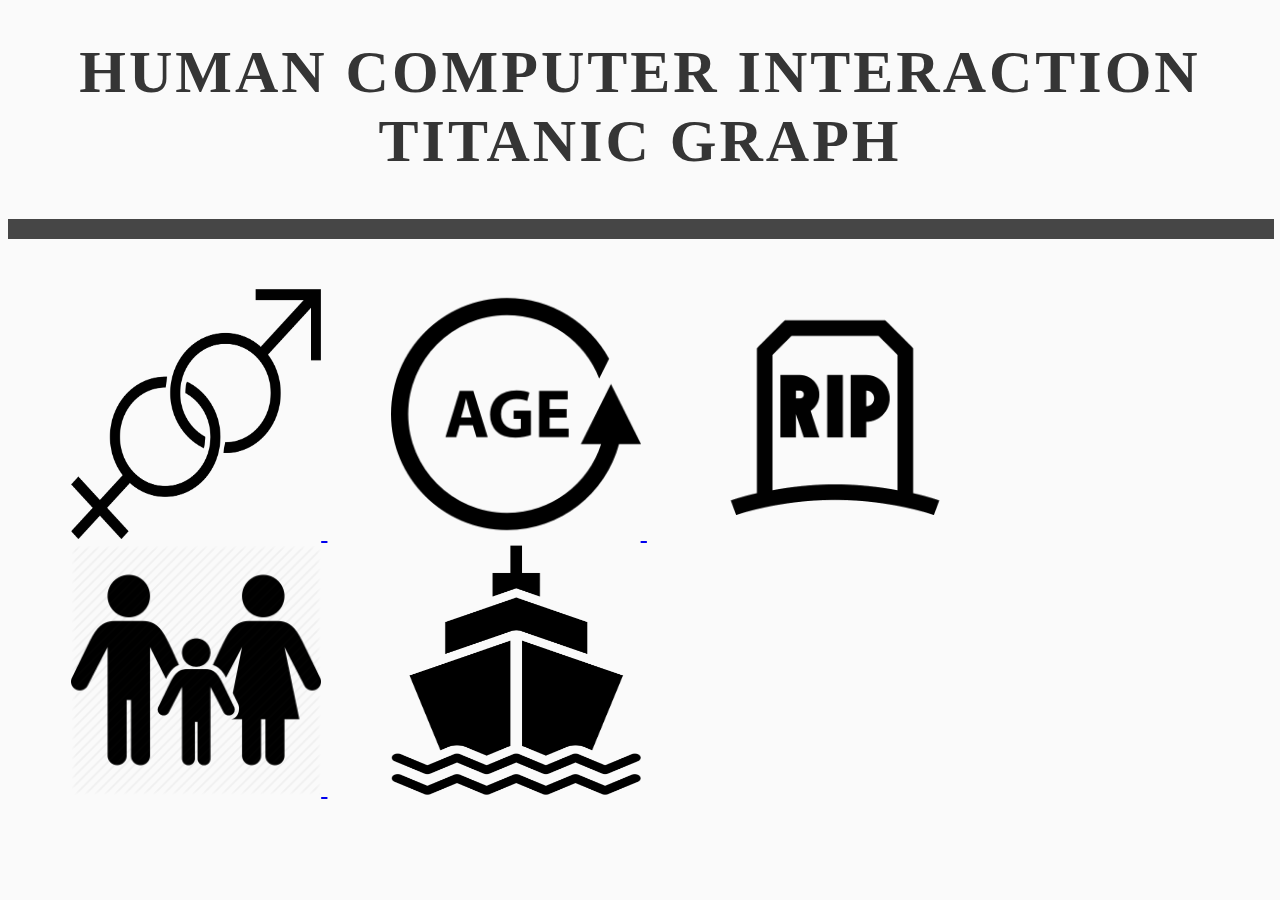
<file: index.html>
<!DOCTYPE html>
<html lang="en">
  <head>
    <title>TITANIC 3 BARCHART</title>
    <meta charset="utf-8" />
    <link rel="stylesheet" href="style.css" />
  </head>
  <body>
    <header>HUMAN COMPUTER INTERACTION TITANIC GRAPH</header>
    <hr size="20" width="100%" color="#464646" />
    <div class="graphlogo">
      <a href="gender.html">
        <img class="Gender" src="images/gender.png" width="250" height="250" />
      </a>

      <a href="age.html">
        <img class="Age" src="images/age.png" width="250" height="250" />
      </a>

      <a href="survivor.html">
        <img
          class="survivor"
          src="images/survivor.png"
          width="250"
          height="250"
        />
      </a>

      <a href="parch1.html">
        <img class="parch" src="images/parch.png" width="250" height="250" />
      </a>

      <a href="embark1.html">
        <img class="embark" src="images/embark.png" width="250" height="250" />
      </a>
    </div>
  </body>
</html>
</file>
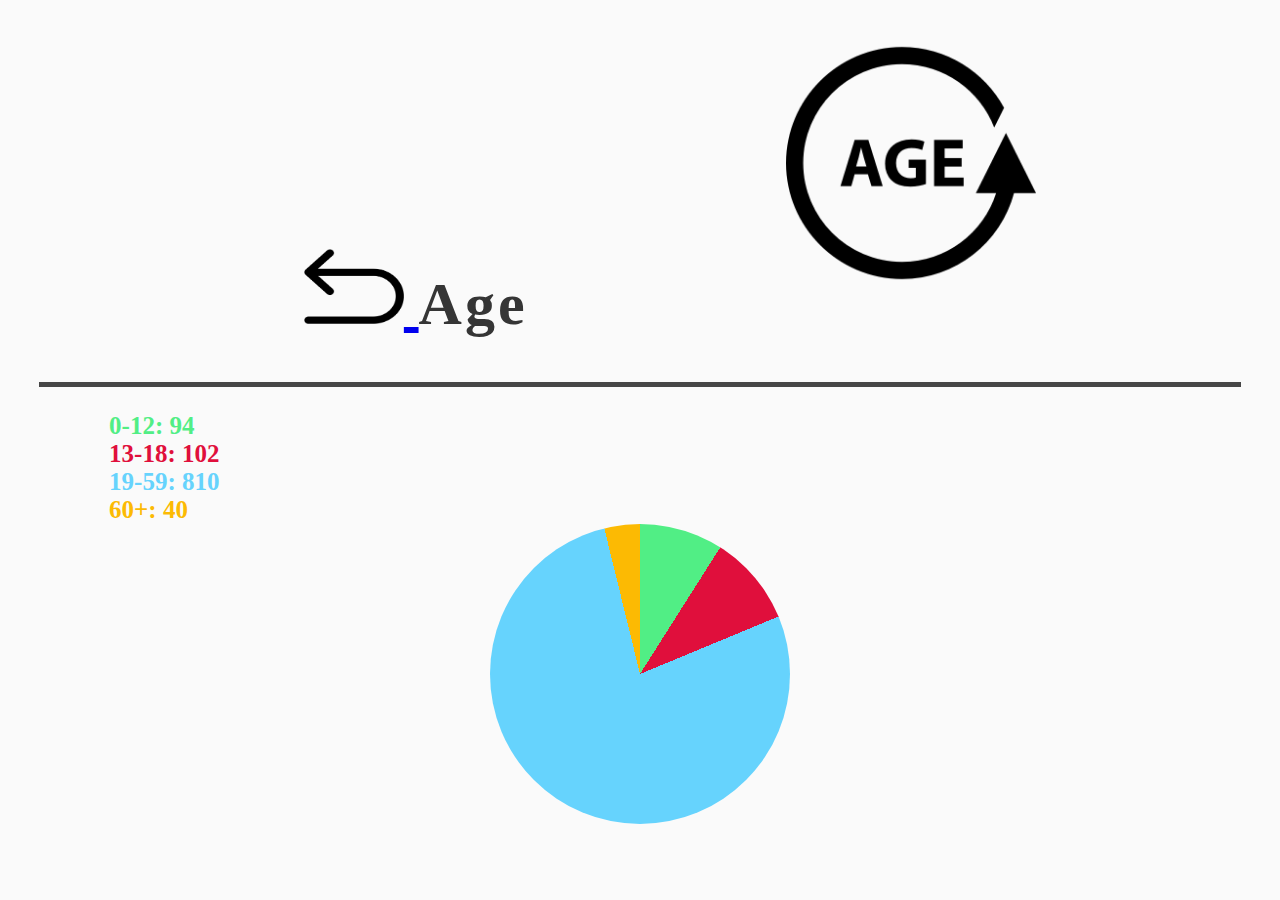
<file: age.html>
<!DOCTYPE html>
<html>
  <head>
    <meta charset="utf-8" />
    <title>Aage</title>
    <link rel="stylesheet" href="style.css" />
  </head>
  <body>
    <header>
      <a href="index.html">
        <img class="previous" src="images/previous.png" />
      </a>
      Age
      <img class="icon" src="images/age.png" />
    </header>
    <hr size="5" width="95%" color="#464646" />
    <div class="stats">
        <div style="color: #51ee85">0-12: 94</div>
        <div style="color: #e00f3c">13-18: 102</div>
        <div style="color: #66d3fd">19-59: 810</div>
        <div style="color: #fcba03">60+: 40</div>
    </div>
    <div class="agegraph"></div>
  </body>
</html>
</file>
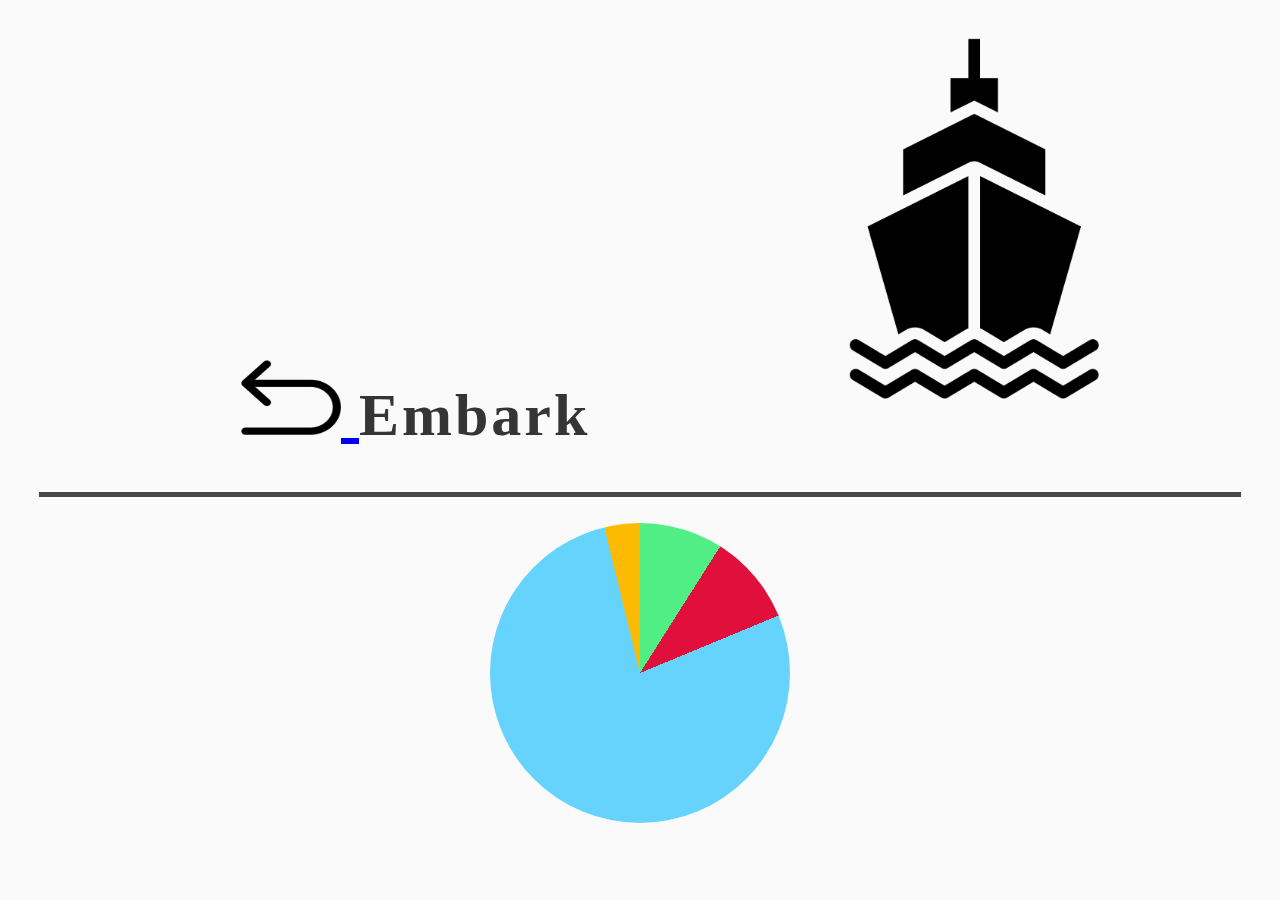
<file: embark.html>
<!DOCTYPE html>
<html>
  <head>
    <meta charset="utf-8" />
    <title>Embark</title>
    <link rel="stylesheet" href="style.css" />
  </head>
  <body>
    <header>
      <a href="index.html">
        <img class="previous" src="images/previous.png" />
      </a>
      Embark
      <img class="icon" src="images/embark.png" />
    </header>
    <hr size="5" width="95%" color="#464646" />
    <div class="stats"></div>
    <div class="agegraph"></div>
  </body>
</html>
</file>
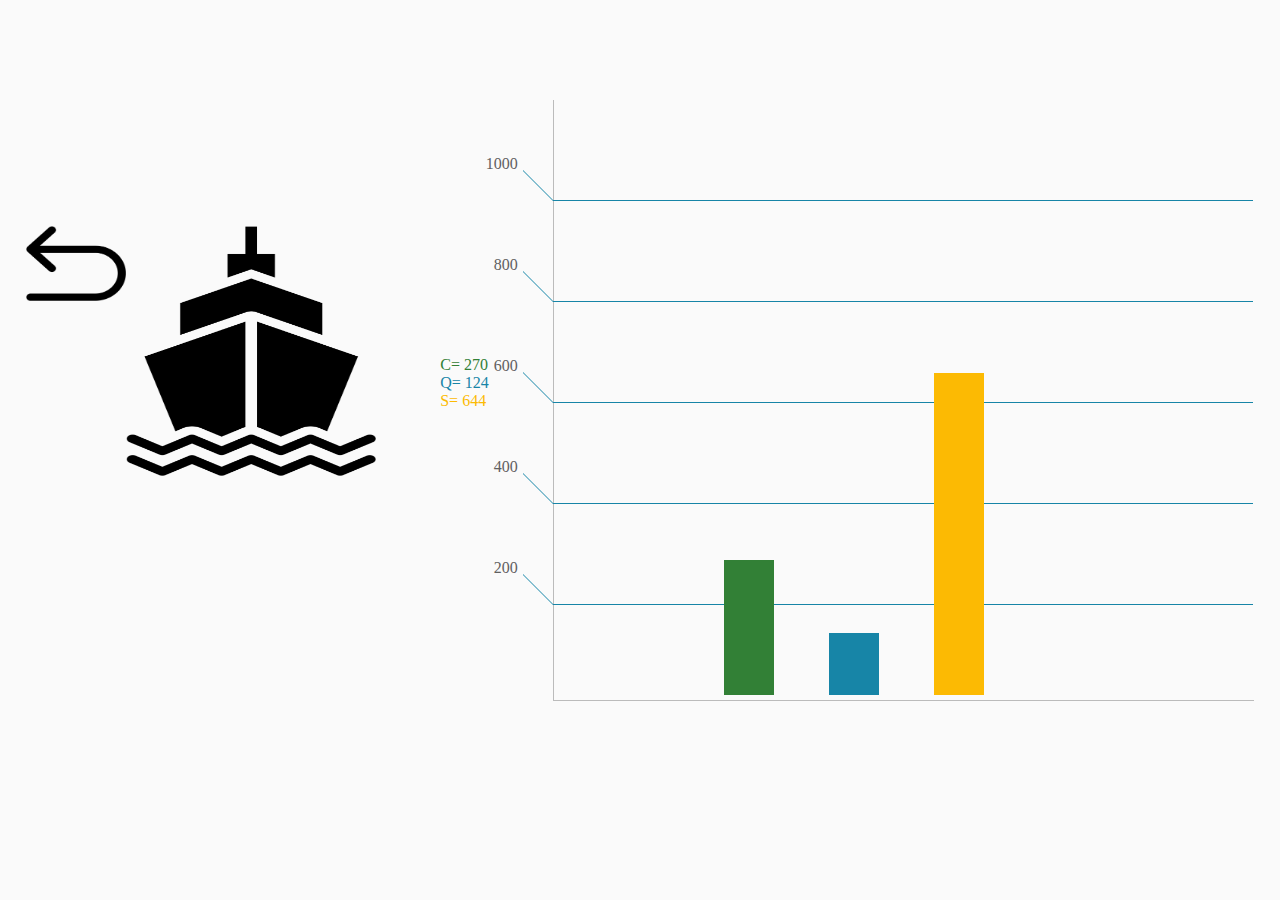
<file: embark1.html>
<!DOCTYPE html> 
<html lang="en">
    <head>
        <meta charset="UTF-8" />
        <meta http-equiv="X-UA-Compatible" content="IE=edge" />
        <meta name="viewport" content="width=device-width, initial-scale=1.0" />
        <link rel="stylesheet" href="style1.css" />
    </head>
    <body>
        <header>
            <a href="index.html">
            <img class="previous" src="images/previous.png" />
          </a>
          <img class="icon" src="images/embark.png" /></header>
        <div class="stats">
            <div style="color: #328036">C= 270</div>
            <div style="color: #1785a7">Q= 124</div>
            <div style="color: #fcba03">S= 644</div>
          </div>
        <div class="container">
            <div class="bar one"></div>
            <div class="bar two"></div>
            <div class="bar three"></div>

            <ul class="v-meter">
                <li><div>1000</div></li>
                <li><div>800</div></li>
                <li><div>600</div></li>
                <li><div>400</div></li>
                <li><div>200</div></li>
            </ul>
        </div>
        <p></p>
    </body>
</html>
</file>
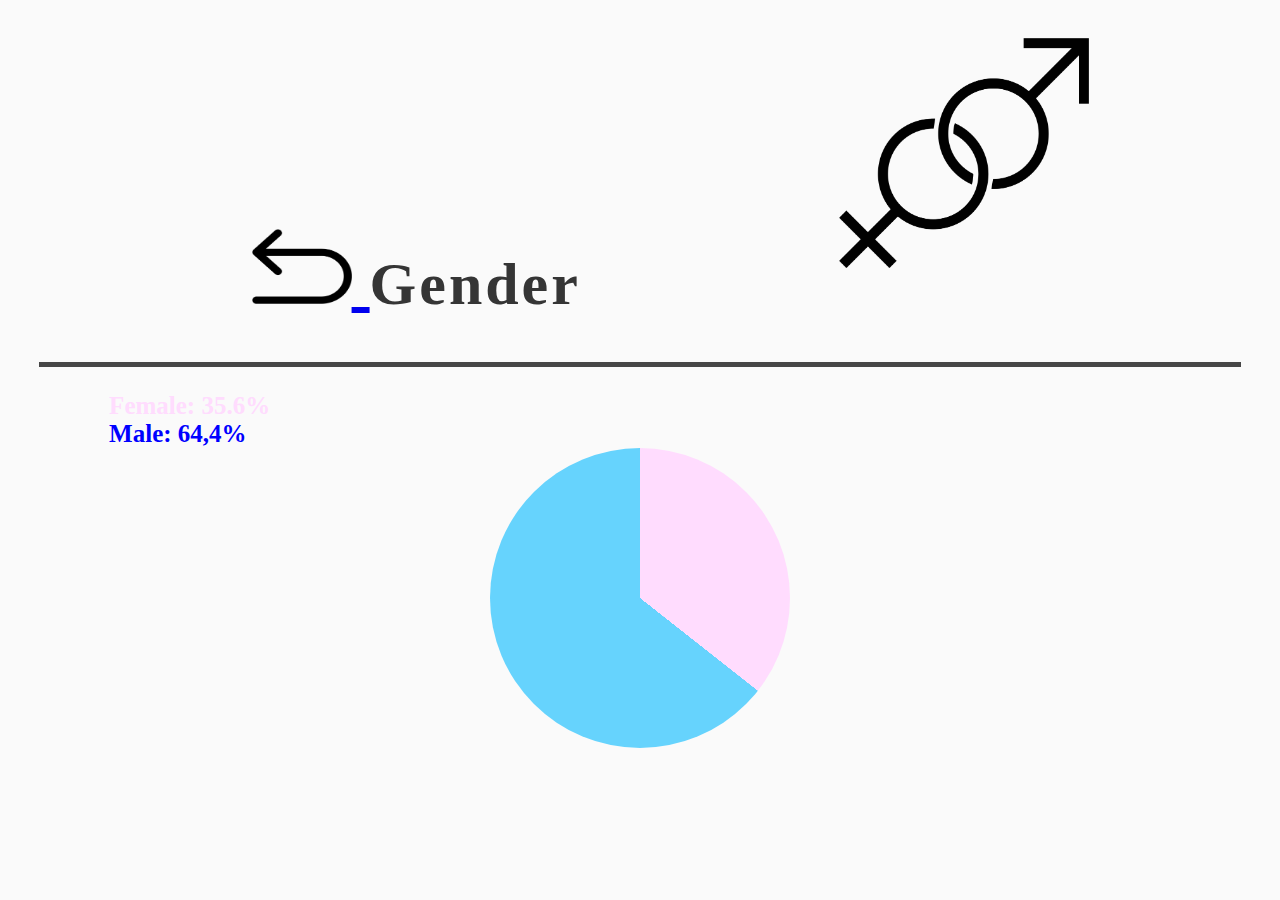
<file: gender.html>
<!DOCTYPE html>
<html>
  <head>
    <meta charset="utf-8" />
    <title>Gender</title>
    <link rel="stylesheet" href="style.css" />
  </head>
  <body>
    <header>
      <a href="index.html">
        <img class="previous" src="images/previous.png" />
      </a>
      Gender
      <img class="icon" src="images/gender.png" />
    </header>
    <hr size="5" width="95%" color="#464646" />
    <div class="stats">
      <div style="color: #ffdcfe">Female: 35.6%</div>
      <div style="color: #0000FF">Male: 64,4%</div>
    </div>
    <div class="gendergraph"></div>
  </body>
</html>
</file>
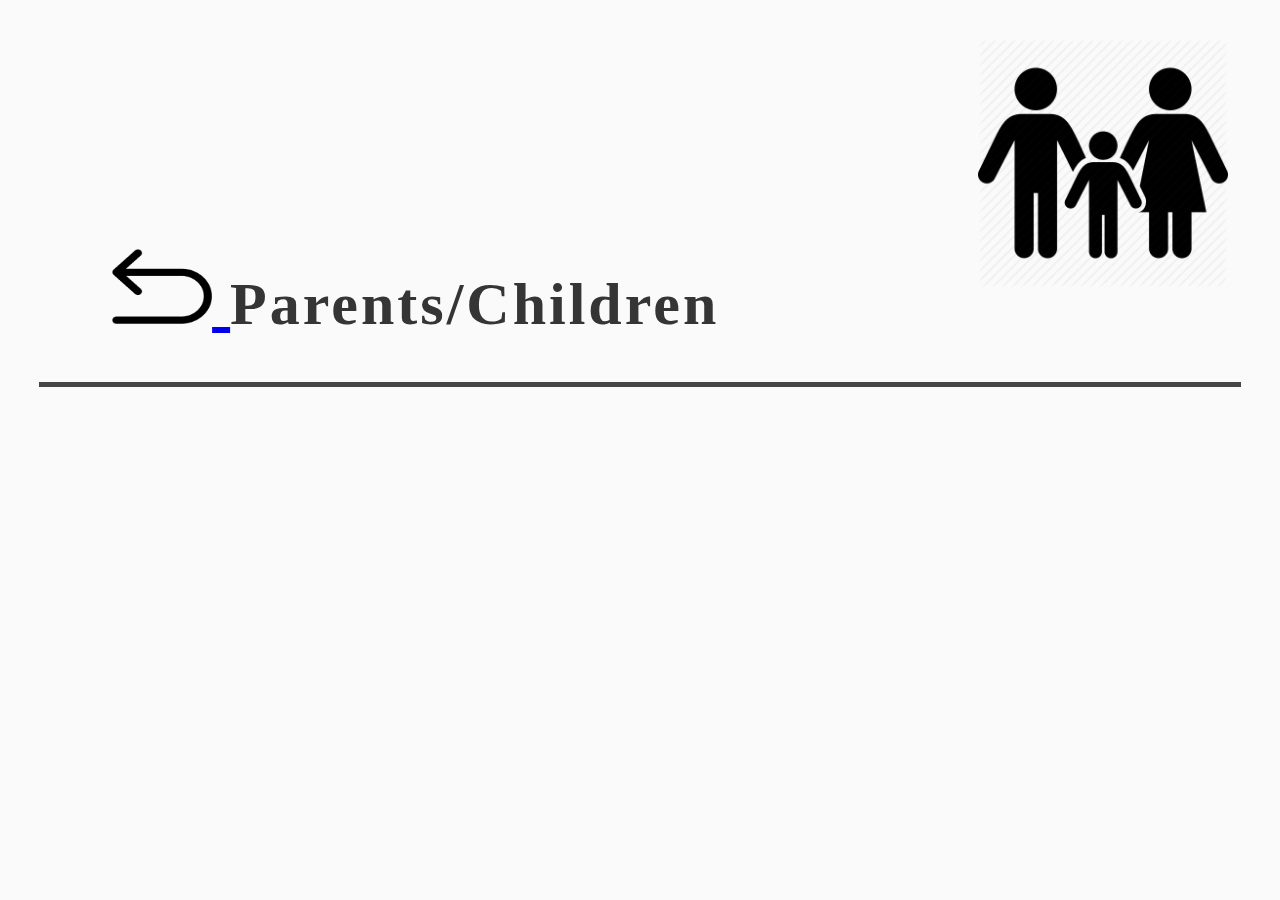
<file: parch.html>
<!DOCTYPE html>
<html>
  <head>
    <meta charset="utf-8" />
    <title>Parents/children</title>
    <link rel="stylesheet" href="style.css" />
  </head>
  <body>
    <header>
      <a href="index.html">
        <img class="previous" src="images/previous.png" />
      </a>
      Parents/Children
      <img class="icon" src="images/parch.png" />
    </header>
    <hr size="5" width="95%" color="#464646" />
    <div class="stats"></div>
    <div class="parchgraph"></div>
  </body>
</html>
</file>
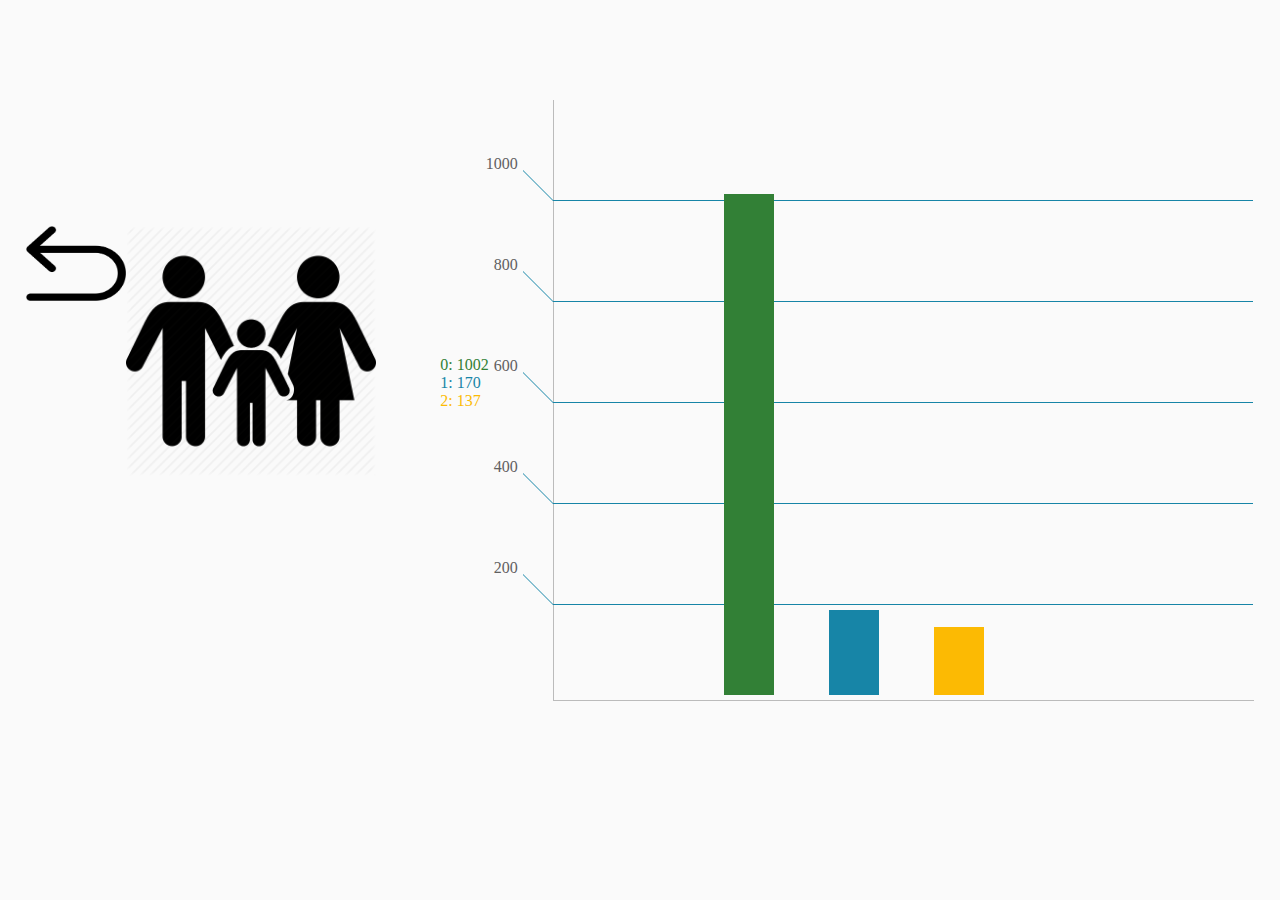
<file: parch1.html>
<!DOCTYPE html> 
<html lang="en">
    <head>
        <meta charset="UTF-8" />
        <meta http-equiv="X-UA-Compatible" content="IE=edge" />
        <meta name="viewport" content="width=device-width, initial-scale=1.0" />
        <link rel="stylesheet" href="style2.css" />
    </head>
    <body>
        <header>
            <a href="index.html">
            <img class="previous" src="images/previous.png" />
          </a>
          <img class="icon" src="images/parch.png" /></header>
        <div class="stats">
            <div style="color: #328036">0: 1002</div>
            <div style="color: #1785a7">1: 170</div>
            <div style="color: #fcba03">2: 137</div>
          </div>
        <div class="container">
            <div class="bar one"></div>
            <div class="bar two"></div>
            <div class="bar three"></div>

            <ul class="v-meter">
                <li><div>1000</div></li>
                <li><div>800</div></li>
                <li><div>600</div></li>
                <li><div>400</div></li>
                <li><div>200</div></li>
            </ul>
        </div>
        <p></p>
    </body>
</html>
</file>
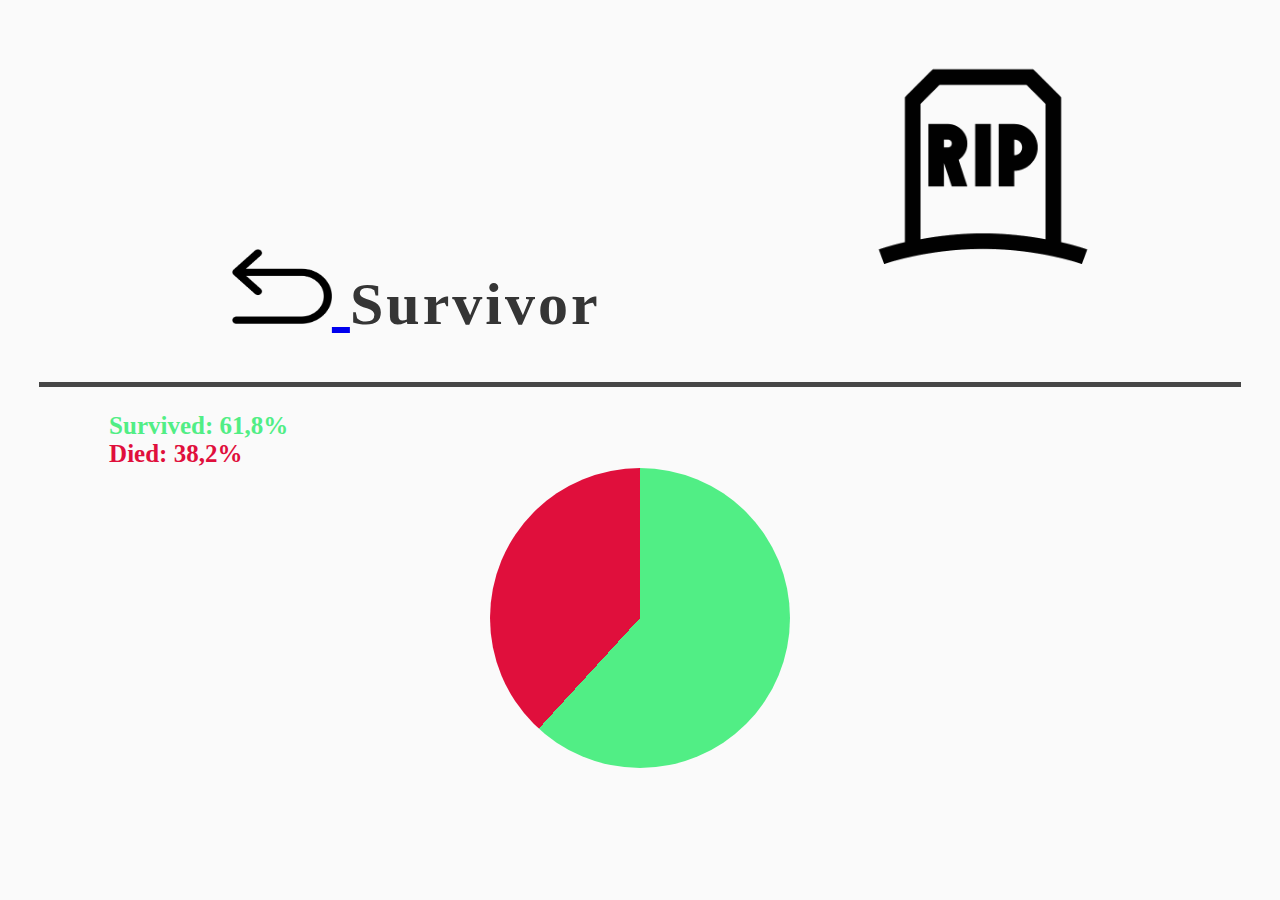
<file: survivor.html>
<!DOCTYPE html>
<html>
  <head>
    <meta charset="utf-8" />
    <title>Survivor</title>
    <link rel="stylesheet" href="style.css" />
  </head>
  <body>
    <header>
      <a href="index.html">
        <img class="previous" src="images/previous.png" />
      </a>
      Survivor
      <img class="icon" src="images/survivor.png" />
    </header>
    <hr size="5" width="95%" color="#464646" />
    <div class="stats">
      <div style="color: #51ee85">Survived: 61,8%</div>
      <div style="color: #e00f3c">Died: 38,2%</div>
    </div>
    <div class="survivorgraph"></div>
  </body>
</html>
</file>
<file: style.css>
header {
  text-align: center;
  color: #353535;
  font-weight: bold;
  font-size: 60px;
  font-family: "Montserrat";
  letter-spacing: 3px;
  padding: 30px;
}
body {
  background-color: #fafafa;
  font-family: "Monserrat";
  font-size: 25px;
  font-weight: bold;
  color: #5e5d5d;
}
img {
  width: 250px;
  padding-left: 5%;
}
.graphlogo {
  padding-top: 3%;
}



.stats {
  margin-left: 8%;
  padding-top: 1%;
}

.icon {
  padding-left: 20%;
  padding-bottom: 3%;
}

.previous {
  width: 100px;
  height: 75px;
}

.gendergraph {
  width: 300px;
  height: 300px;
  border-radius: 50%;
  background: conic-gradient(#ffdcfe 0deg 128.16deg, #66d3fd 128.26deg 360deg);
  margin: auto;
}

.survivorgraph {
  width: 300px;
  height: 300px;
  border-radius: 50%;
  background: conic-gradient(#51ee85 0deg 222.48deg, #e00f3c 222.48deg 360deg);
  margin: auto;
}

.agegraph {
    width: 300px;
    height: 300px;
    border-radius: 50%;
    background: conic-gradient(#51ee85 0deg 32.35deg, #e00f3c 32.35deg 67.45deg, #66d3fd 67.45deg 346.22deg, #fcba03 346.22deg 360deg);
    margin: auto;
  }
</file>
<file: style1.css>
* {
    list-style: none;
    margin: 0;
    font-family: "Montserrat";

}

body {
    background-color: #fafafa;
    display: flex;
    justify-content: center;
    align-items: center;
}

.icon {
    width: 250px;
    height: 250px;
    float: left;
}

.previous {
    width: 100px;
    height: 75px;
    float: left;

}

header {
    justify-content: left;
    align-items: left;
}

.container {
    position: relative;
    width: 700px;
    height: 600px;
    background-color: #fafafa;
    border: 1px solid #bbb;
    border-top: none;
    border-right: none;
    margin-top: 100px;
    z-index: 0;
}

.v-meter{
    position: relative;
    top: 0px;
    left: -30px;
    width: 700px;
    height: 500px;
    z-index: 100;

}

.v-meter li {
    position: relative;
    left: -11px;
    height: 100px;
    border-bottom: solid 1px #1785a7;
}

.v-meter li::before{
    content: '';
    position: absolute;
    top: -15px;
    left:-30px;
    height: 100%;
    border-bottom: solid 1px #1785a7;
    transform: skewY(45deg);
    width: 30px;
}

.v-meter li div{
    position: absolute;
    width: 80px;
    font-size: 16px;
    left: -115px;
    padding-top: 55px;
    color: rgb(97, 96, 96);
    text-align: right;
}

.bar{
    width: 50px;
    height: 22.5%;
    background-color: #328036;
    position: absolute;
    left: 10%;
    bottom: 5px;
    z-index: 1000;
    margin: 0 100px;

}

.two{
    left: 25%;
    height: 10.3%;
    background-color: #1785a7;
}

.three{
    left: 40%;
    height: 53.66%;
    background-color: #fcba03;
}

.stats{
    float: left;
    padding-left: 5%;
    padding-right: 5%;
    padding-top: 5%;
}
</file>
<file: style2.css>
* {
    list-style: none;
    margin: 0;
    font-family: "Montserrat";

}

body {
    background-color: #fafafa;
    display: flex;
    justify-content: center;
    align-items: center;
}

.icon {
    width: 250px;
    height: 250px;
    float: left;
}

.previous {
    width: 100px;
    height: 75px;
    float: left;

}

header {
    justify-content: left;
    align-items: left;
}

.container {
    position: relative;
    width: 700px;
    height: 600px;
    background-color: #fafafa;
    border: 1px solid #bbb;
    border-top: none;
    border-right: none;
    margin-top: 100px;
    z-index: 0;
}

.v-meter{
    position: relative;
    top: 0px;
    left: -30px;
    width: 700px;
    height: 500px;
    z-index: 100;

}

.v-meter li {
    position: relative;
    left: -11px;
    height: 100px;
    border-bottom: solid 1px #1785a7;
}

.v-meter li::before{
    content: '';
    position: absolute;
    top: -15px;
    left:-30px;
    height: 100%;
    border-bottom: solid 1px #1785a7;
    transform: skewY(45deg);
    width: 30px;
}

.v-meter li div{
    position: absolute;
    width: 80px;
    font-size: 16px;
    left: -115px;
    padding-top: 55px;
    color: rgb(97, 96, 96);
    text-align: right;
}

.bar{
    width: 50px;
    height: 83.5%;
    background-color: #328036;
    position: absolute;
    left: 10%;
    bottom: 5px;
    z-index: 1000;
    margin: 0 100px;

}

.two{
    left: 25%;
    height: 14.1%;
    background-color: #1785a7;
}

.three{
    left: 40%;
    height: 11.41%;
    background-color: #fcba03;
}

.stats{
    float: left;
    padding-left: 5%;
    padding-right: 5%;
    padding-top: 5%;
}
</file>
